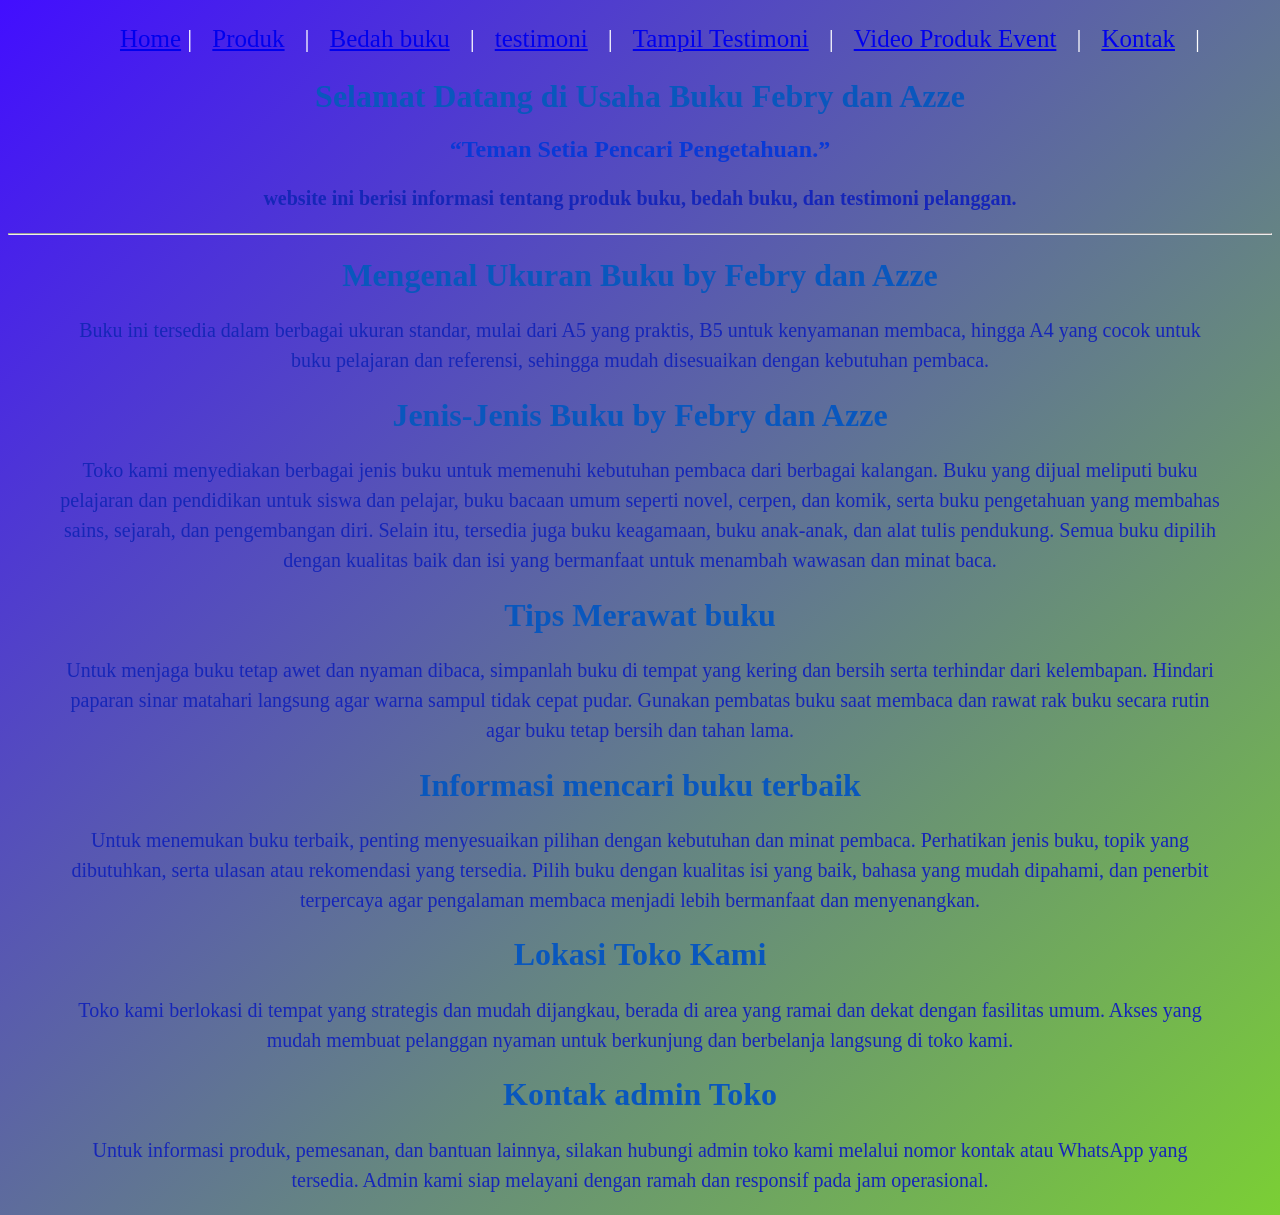
<file: index.html>
<!DOCTYPE html>
<html lang="id">
<head>
<meta charset="UTF-8">
<meta name="viewport" content="width=device-width, initial-scale=1.0">
<title>Profile Usaha Buku Ferdyano</title>
<link rel ="stylesheet" href ="style.css"/>
<nav class="navbar">
  <ul>
    <li><a href="index.html">Home</a> |</li>
    <li><a href="produk.html">Produk</a></li>|
    <li><a href="bedah-buku-artikel.html">Bedah buku</a></li>|
    <li><a href="Testimoni.html">testimoni</a></li>|
    <li><a href="Tampil Testimoni.HTML">Tampil Testimoni</a></li>|
    <li><a href="Video Produk Event.html">Video Produk Event</a></li>|
    <li><a href="Kontak.html">Kontak</a></li>|
  </ul>
</nav>
</head>

<body>
    <!--1--> <h1> Selamat Datang di Usaha Buku Febry dan Azze</h1>
    <h2>“Teman Setia Pencari Pengetahuan.”</h2>
        <P><b>website ini berisi informasi tentang produk buku, bedah buku, dan testimoni pelanggan.</b></P>
    <hr/>
   <!--2-->  <h1>Mengenal Ukuran Buku by Febry dan Azze </h1>
        <p>Buku ini tersedia dalam berbagai ukuran standar, mulai dari A5 yang praktis,
            B5 untuk kenyamanan membaca, hingga A4 yang cocok untuk buku pelajaran dan referensi,
            sehingga mudah disesuaikan dengan kebutuhan pembaca.</p>
 <!--3-->   <h1>Jenis-Jenis Buku by Febry dan Azze</h1>
        <p>Toko kami menyediakan berbagai jenis buku untuk memenuhi kebutuhan pembaca dari berbagai kalangan.
            Buku yang dijual meliputi buku pelajaran dan pendidikan untuk siswa dan pelajar,
            buku bacaan umum seperti novel, cerpen, dan komik, serta buku pengetahuan yang membahas sains, sejarah, dan pengembangan diri.
            Selain itu, tersedia juga buku keagamaan, buku anak-anak, dan alat tulis pendukung. Semua buku dipilih dengan kualitas baik dan isi yang bermanfaat untuk menambah wawasan dan minat baca.</p> 
<!--4-->    <h1>Tips Merawat buku</h1>
        <p>Untuk menjaga buku tetap awet dan nyaman dibaca, simpanlah buku di tempat yang kering dan bersih serta terhindar dari kelembapan.
         Hindari paparan sinar matahari langsung agar warna sampul tidak cepat pudar.
         Gunakan pembatas buku saat membaca dan rawat rak buku secara rutin agar buku tetap bersih dan tahan lama.</p>
<!--5-->    <h1>Informasi mencari buku terbaik</h1>
        <p>Untuk menemukan buku terbaik, penting menyesuaikan pilihan dengan kebutuhan dan minat pembaca. Perhatikan jenis buku, topik yang dibutuhkan, serta ulasan atau rekomendasi yang tersedia. 
           Pilih buku dengan kualitas isi yang baik, bahasa yang mudah dipahami, dan penerbit terpercaya agar pengalaman membaca menjadi lebih bermanfaat dan menyenangkan.</p>
<!--6-->    <h1>Lokasi Toko Kami</h1>
        <p>Toko kami berlokasi di tempat yang strategis dan mudah dijangkau, berada di area yang ramai dan dekat dengan fasilitas umum.
         Akses yang mudah membuat pelanggan nyaman untuk berkunjung dan berbelanja langsung di toko kami.</p>
<!--7-->    <h1>Kontak admin Toko</h1>
        <p>Untuk informasi produk, pemesanan, dan bantuan lainnya, silakan hubungi admin toko kami melalui nomor kontak atau WhatsApp yang tersedia.
        Admin kami siap melayani dengan ramah dan responsif pada jam operasional.</p>

</body>    
</html>
</file>
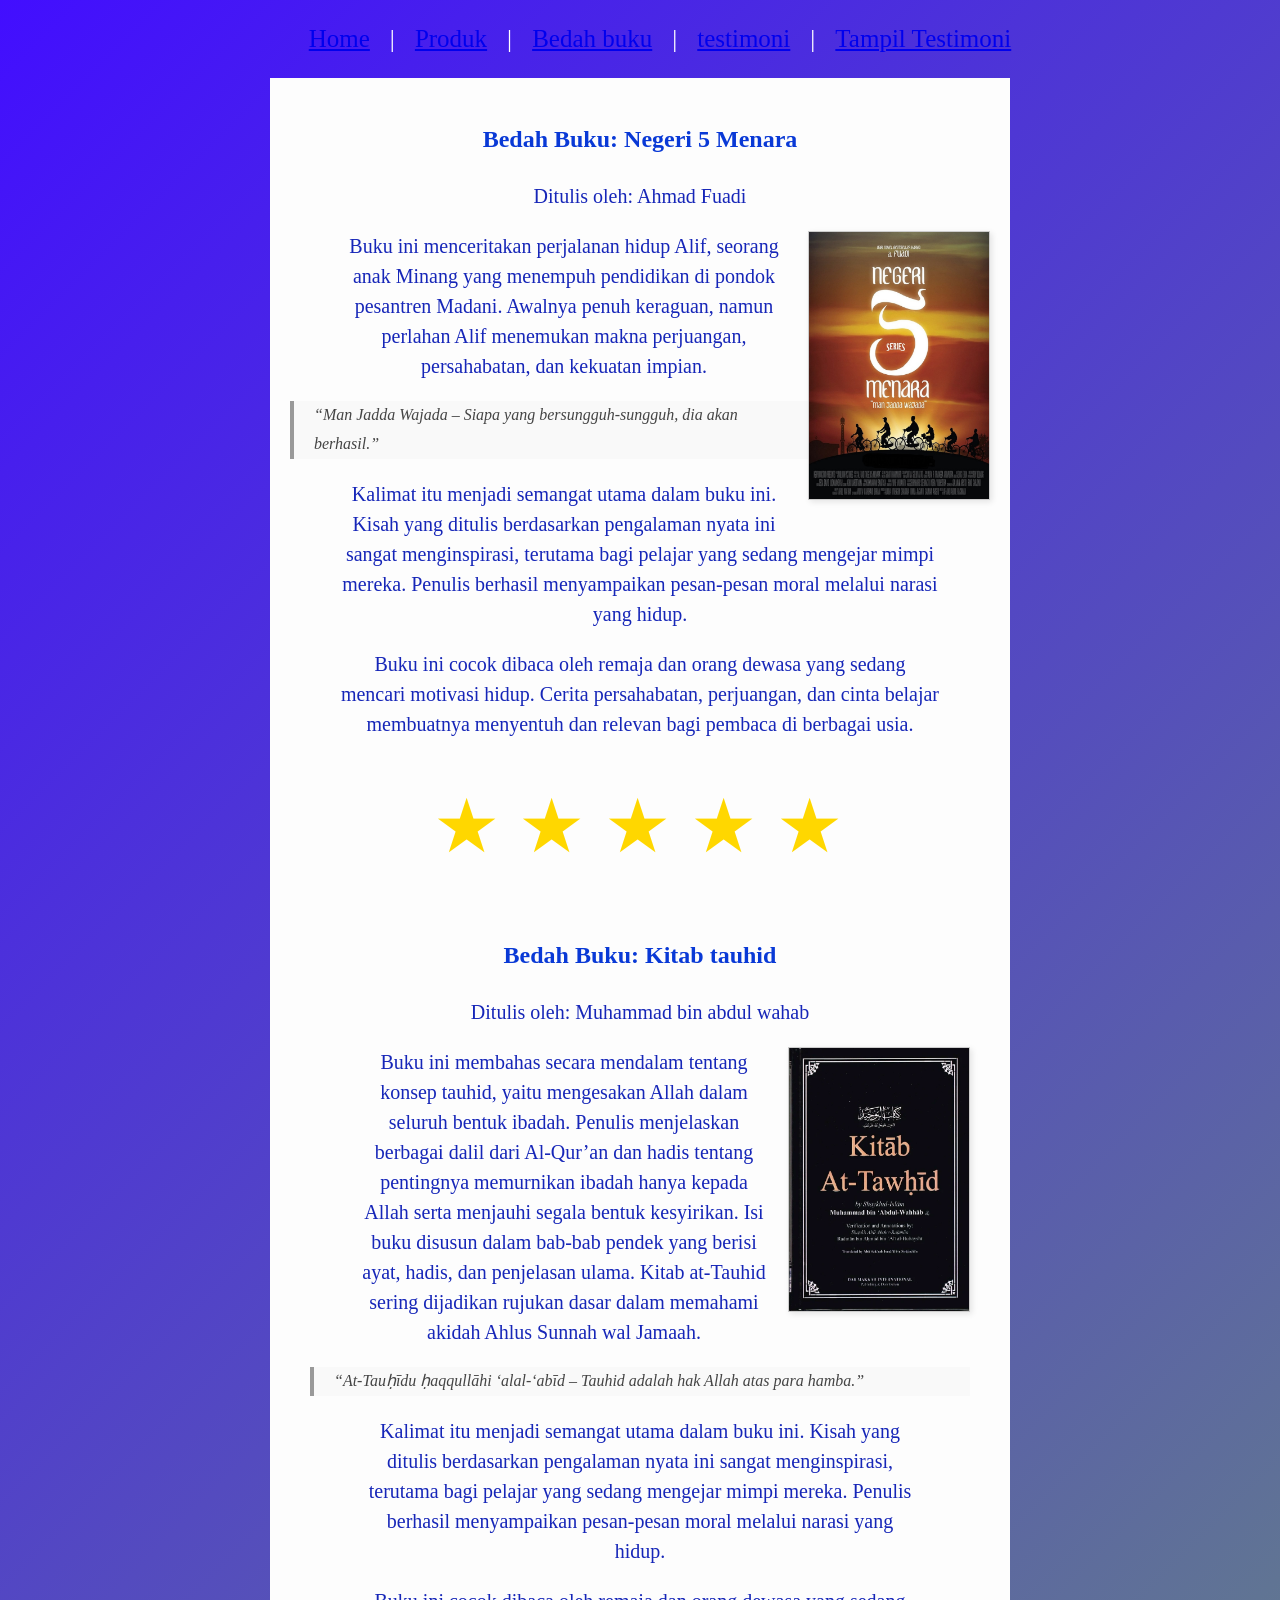
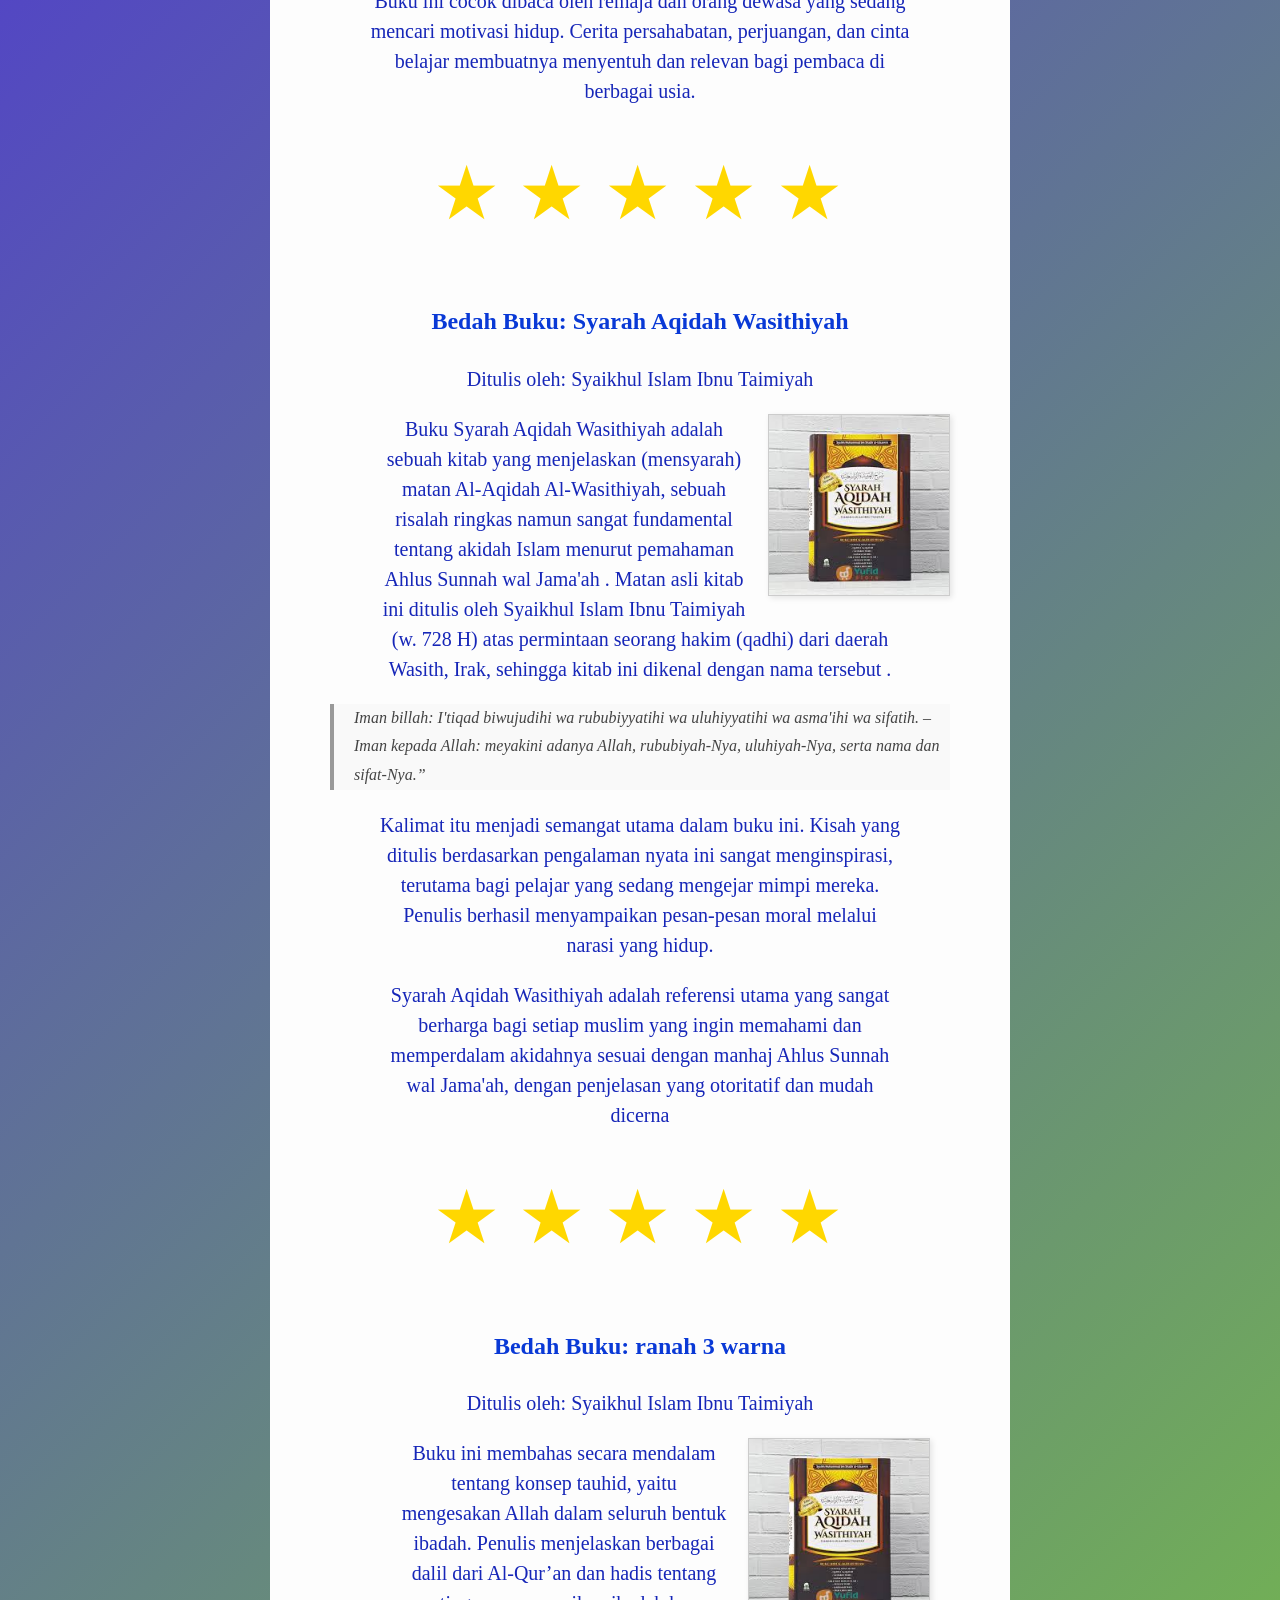
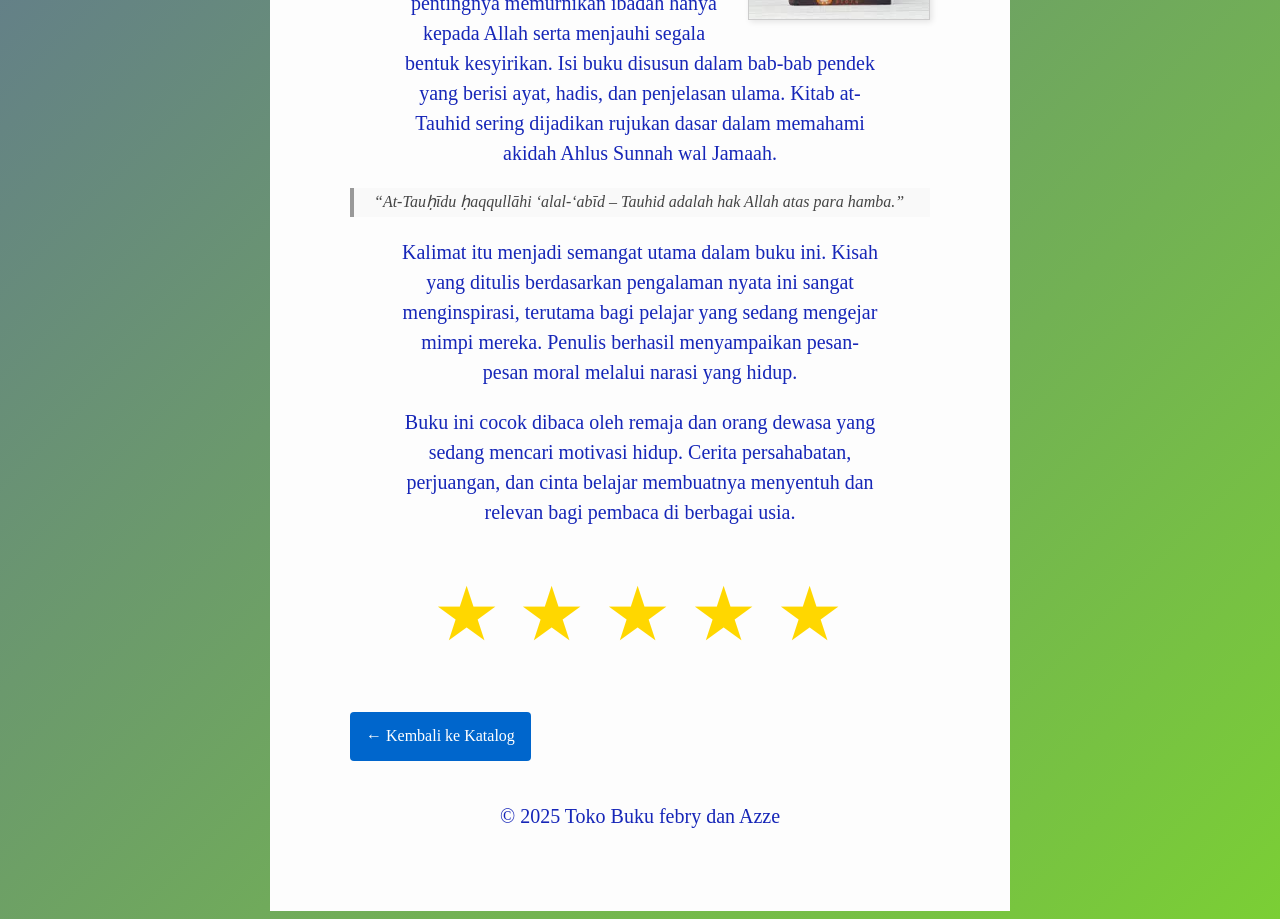
<file: bedah-buku-artikel.html>
<!DOCTYPE html>
<html lang="id">
<head>
<meta charset="UTF-8">
<meta name="viewport" content="width=device-width, initial-scale=1.0">
<title>Profile Usaha Buku Febry</title>
<link rel ="stylesheet" href ="style.css"/>
<nav class="navbar">
  <ul>
    <li><a href="index.html">Home</a></li>|
    <li><a href="produk.html">Produk</a></li>|
    <li><a href="bedah-buku-artikel.html">Bedah buku</a></li>|
    <li><a href="Testimoni.html">testimoni</a></li>|
    <li><a href="Tampil Testimoni.HTML">Tampil Testimoni</a></li>
  </ul>
</nav>
</head>
<body>
  <main class="artikel">
    <h2>Bedah Buku: Negeri 5 Menara</h2>
    <p class="penulis">Ditulis oleh: Ahmad Fuadi</p>

    <img src="images/negeri5menara.jpg" alt="Sampul Negeri 5 Menara" class="sampul">

    <p>
      Buku ini menceritakan perjalanan hidup Alif, seorang anak Minang yang menempuh pendidikan di pondok pesantren Madani. 
      Awalnya penuh keraguan, namun perlahan Alif menemukan makna perjuangan, persahabatan, dan kekuatan impian.
    </p>

    <blockquote>
      “Man Jadda Wajada – Siapa yang bersungguh-sungguh, dia akan berhasil.”
    </blockquote>

    <p>
      Kalimat itu menjadi semangat utama dalam buku ini. Kisah yang ditulis berdasarkan pengalaman nyata ini sangat menginspirasi, 
      terutama bagi pelajar yang sedang mengejar mimpi mereka. Penulis berhasil menyampaikan pesan-pesan moral melalui narasi yang hidup.
    </p>

    <p>
      Buku ini cocok dibaca oleh remaja dan orang dewasa yang sedang mencari motivasi hidup. Cerita persahabatan, perjuangan, dan cinta belajar
      membuatnya menyentuh dan relevan bagi pembaca di berbagai usia.
    </p>
    <div class="rating">
        <span>★</span>
        <span>★</span>
        <span>★</span>
        <span>★</span>
        <span>★</span>
</div>


<main class="artikel">
    <h2>Bedah Buku: Kitab tauhid</h2>
    <p class="penulis">Ditulis oleh: Muhammad bin abdul wahab</p>

    <img src="images/kitab tauhid.webp" alt="Sampul kitab tauhid" class="sampul">

    <p>
     Buku ini membahas secara mendalam tentang konsep tauhid, yaitu mengesakan Allah dalam seluruh bentuk ibadah. 
     Penulis menjelaskan berbagai dalil dari Al-Qur’an dan hadis tentang pentingnya memurnikan ibadah hanya kepada Allah serta menjauhi segala bentuk kesyirikan. 
     Isi buku disusun dalam bab-bab pendek yang berisi ayat, hadis, dan penjelasan ulama. Kitab at-Tauhid sering dijadikan rujukan dasar dalam memahami akidah Ahlus Sunnah wal Jamaah.

    <blockquote>
      “At-Tauḥīdu ḥaqqullāhi ‘alal-‘abīd – Tauhid adalah hak Allah atas para hamba.”
    </blockquote>

    <p>
      Kalimat itu menjadi semangat utama dalam buku ini. Kisah yang ditulis berdasarkan pengalaman nyata ini sangat menginspirasi, 
      terutama bagi pelajar yang sedang mengejar mimpi mereka. Penulis berhasil menyampaikan pesan-pesan moral melalui narasi yang hidup.
    </p>

    <p>
      Buku ini cocok dibaca oleh remaja dan orang dewasa yang sedang mencari motivasi hidup. Cerita persahabatan, perjuangan, dan cinta belajar
      membuatnya menyentuh dan relevan bagi pembaca di berbagai usia.
    </p>
    <div class="rating">
        <span>★</span>
        <span>★</span>
        <span>★</span>
        <span>★</span>
        <span>★</span>
</div>
 
<main class="artikel">
    <h2>Bedah Buku: Syarah Aqidah Wasithiyah</h2>
    <p class="penulis">Ditulis oleh: Syaikhul Islam Ibnu Taimiyah</p>

    <img src="images/aqidah wasithiyah.jpg" alt="Sampul aqidah wasithiyah" class="sampul">

    <p>
     Buku Syarah Aqidah Wasithiyah adalah sebuah kitab yang menjelaskan (mensyarah) matan Al-Aqidah Al-Wasithiyah, 
     sebuah risalah ringkas namun sangat fundamental tentang akidah Islam menurut pemahaman Ahlus Sunnah wal Jama'ah . 
     Matan asli kitab ini ditulis oleh Syaikhul Islam Ibnu Taimiyah (w. 728 H) atas permintaan seorang hakim (qadhi) dari daerah Wasith, Irak, sehingga kitab ini dikenal dengan nama tersebut .

    <blockquote>
      Iman billah: I'tiqad biwujudihi wa rububiyyatihi wa uluhiyyatihi wa asma'ihi wa sifatih. – Iman kepada Allah: meyakini adanya Allah, rububiyah-Nya, uluhiyah-Nya, serta nama dan sifat-Nya.”
    </blockquote>

    <p>
      Kalimat itu menjadi semangat utama dalam buku ini. Kisah yang ditulis berdasarkan pengalaman nyata ini sangat menginspirasi, 
      terutama bagi pelajar yang sedang mengejar mimpi mereka. Penulis berhasil menyampaikan pesan-pesan moral melalui narasi yang hidup.
    </p>

    <p>
      Syarah Aqidah Wasithiyah adalah referensi utama yang sangat berharga bagi setiap muslim yang ingin memahami dan memperdalam akidahnya sesuai dengan manhaj Ahlus Sunnah wal Jama'ah, 
      dengan penjelasan yang otoritatif dan mudah dicerna
    </p>
    <div class="rating">
        <span>★</span>
        <span>★</span>
        <span>★</span>
        <span>★</span>
        <span>★</span>
</div>

<main class="artikel">
    <h2>Bedah Buku: ranah 3 warna</h2>
    <p class="penulis">Ditulis oleh: Syaikhul Islam Ibnu Taimiyah</p>

    <img src="images/aqidah wasithiyah.jpg" alt="Sampul aqidah wasithiyah" class="sampul">

    <p>
     Buku ini membahas secara mendalam tentang konsep tauhid, yaitu mengesakan Allah dalam seluruh bentuk ibadah. 
     Penulis menjelaskan berbagai dalil dari Al-Qur’an dan hadis tentang pentingnya memurnikan ibadah hanya kepada Allah serta menjauhi segala bentuk kesyirikan. 
     Isi buku disusun dalam bab-bab pendek yang berisi ayat, hadis, dan penjelasan ulama. Kitab at-Tauhid sering dijadikan rujukan dasar dalam memahami akidah Ahlus Sunnah wal Jamaah.

    <blockquote>
      “At-Tauḥīdu ḥaqqullāhi ‘alal-‘abīd – Tauhid adalah hak Allah atas para hamba.”
    </blockquote>

    <p>
      Kalimat itu menjadi semangat utama dalam buku ini. Kisah yang ditulis berdasarkan pengalaman nyata ini sangat menginspirasi, 
      terutama bagi pelajar yang sedang mengejar mimpi mereka. Penulis berhasil menyampaikan pesan-pesan moral melalui narasi yang hidup.
    </p>

    <p>
      Buku ini cocok dibaca oleh remaja dan orang dewasa yang sedang mencari motivasi hidup. Cerita persahabatan, perjuangan, dan cinta belajar
      membuatnya menyentuh dan relevan bagi pembaca di berbagai usia.
    </p>
    <div class="rating">
        <span>★</span>
        <span>★</span>
        <span>★</span>
        <span>★</span>
        <span>★</span>
</div>



    <a href="produk.html" class="btn-kembali">← Kembali ke Katalog</a>
  </main>

  <footer>
    <p>&copy; 2025 Toko Buku febry dan Azze</p>
  </footer>

</body>
</html>
</file>
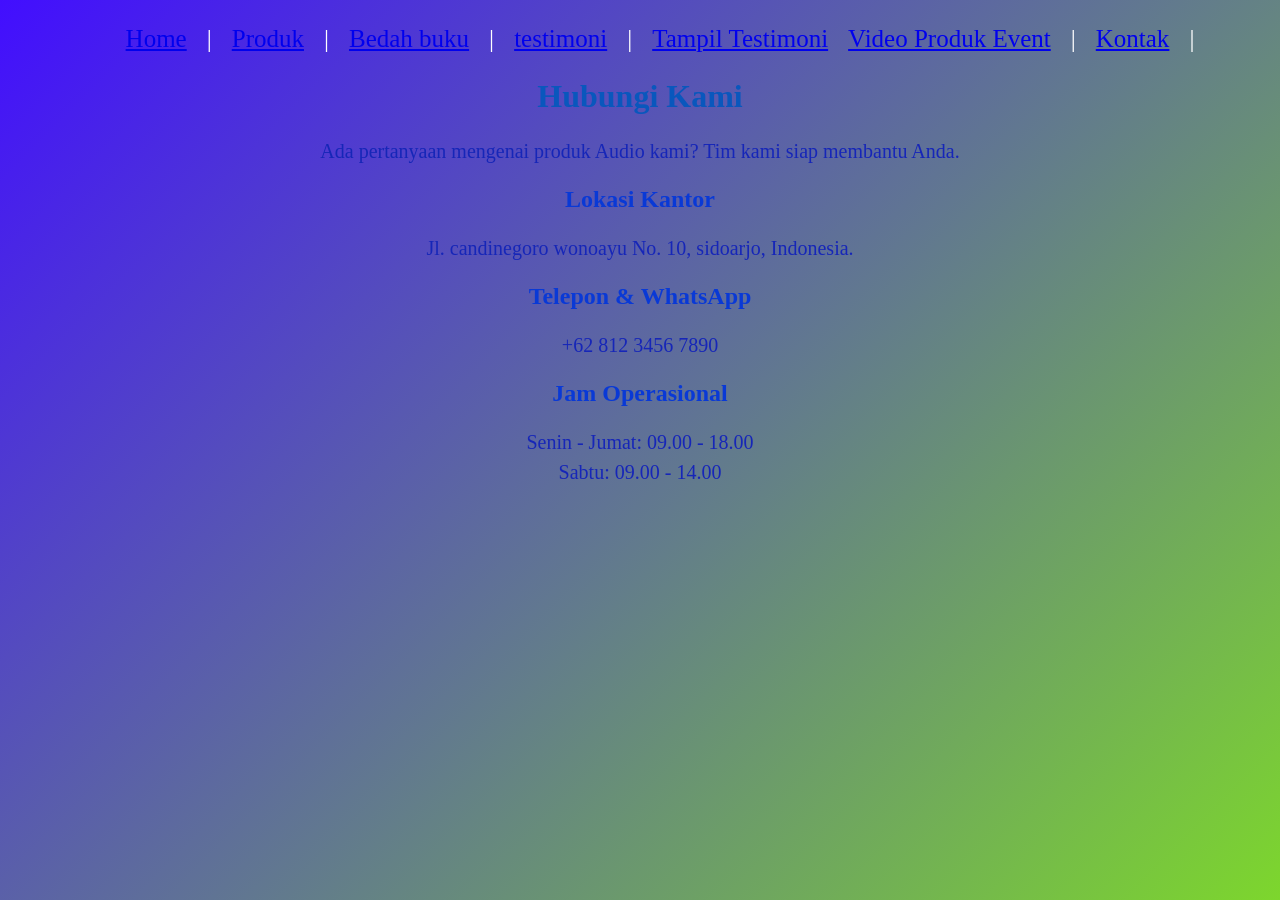
<file: kontak.html>
<!DOCTYPE html>
<html lang="id">
<head>
<meta charset="UTF-8">
<meta name="viewport" content="width=device-width, initial-scale=1.0">
<title>Profile Usaha Buku Ferdyano</title>
<link rel ="stylesheet" href ="style.css"/>
<nav class="navbar">
  <ul>
    <li><a href="index.html">Home</a></li>|
    <li><a href="produk.html">Produk</a></li>|
    <li><a href="bedah-buku-artikel.html">Bedah buku</a></li>|
    <li><a href="Testimoni.html">testimoni</a></li>|
    <li><a href="Tampil Testimoni.HTML">Tampil Testimoni</a></li>
    <li><a href="Video Produk Event.html">Video Produk Event</a></li>|
    <li><a href="Kontak.html">Kontak</a></li>|
  </ul>
</nav>
</head>
<body>
    <div class="contact-wrapper">
    <div class="contact-header">
        <h1>Hubungi Kami</h1>
        <p>Ada pertanyaan mengenai produk Audio kami? Tim kami siap membantu Anda.</p>
    </div>

    <div class="contact-grid">
        <div class="info-side">
            <div class="info-box">
                <i class="fas fa-location-dot"></i>
                <div>
                    <h2>Lokasi Kantor</h2>
                    <p>Jl. candinegoro wonoayu No. 10, sidoarjo, Indonesia.</p>
                </div>
            </div>

            <div class="info-box">
                <i class="fas fa-phone"></i>
                <div>
                    <h2>Telepon & WhatsApp</h2>
                    <p>+62 812 3456 7890</p>
                </div>
            </div>

            <div class="info-box">
                <i class="fas fa-clock"></i>
                <div>
                    <h2>Jam Operasional</h2>
                    <p>Senin - Jumat: 09.00 - 18.00<br>Sabtu: 09.00 - 14.00</p>
                </div>
            </div>

            <div class="social-icons">
                <a href="#"><i class="fab fa-instagram"></i></a>
                <a href="#"><i class="fab fa-facebook"></i></a>
                <a href="#"><i class="fab fa-linkedin"></i></a>
                <a href="#"><i class="fab fa-youtube"></i></a>
            </div>
        </div>

    <div class="map-container">
        <iframe src="https://www.google.com/maps/embed?pb=!1m18!1m12!1m3!1d3966.29!2d106.81!3d-6.22!2m3!1f0!2f0!3f0!3m2!1i1024!2i768!4f13.1!3m3!1m2!1s0x0%3A0x0!2zNsKwMTMnMTIuMCJTIDEwNiw0OCc0MC4wIkU!5e0!3m2!1sid!2sid!4v123456789" width="100%" height="300" style="border:0;" allowfullscreen="" loading="lazy"></iframe>
    </div>
</div>
</body>
</file>
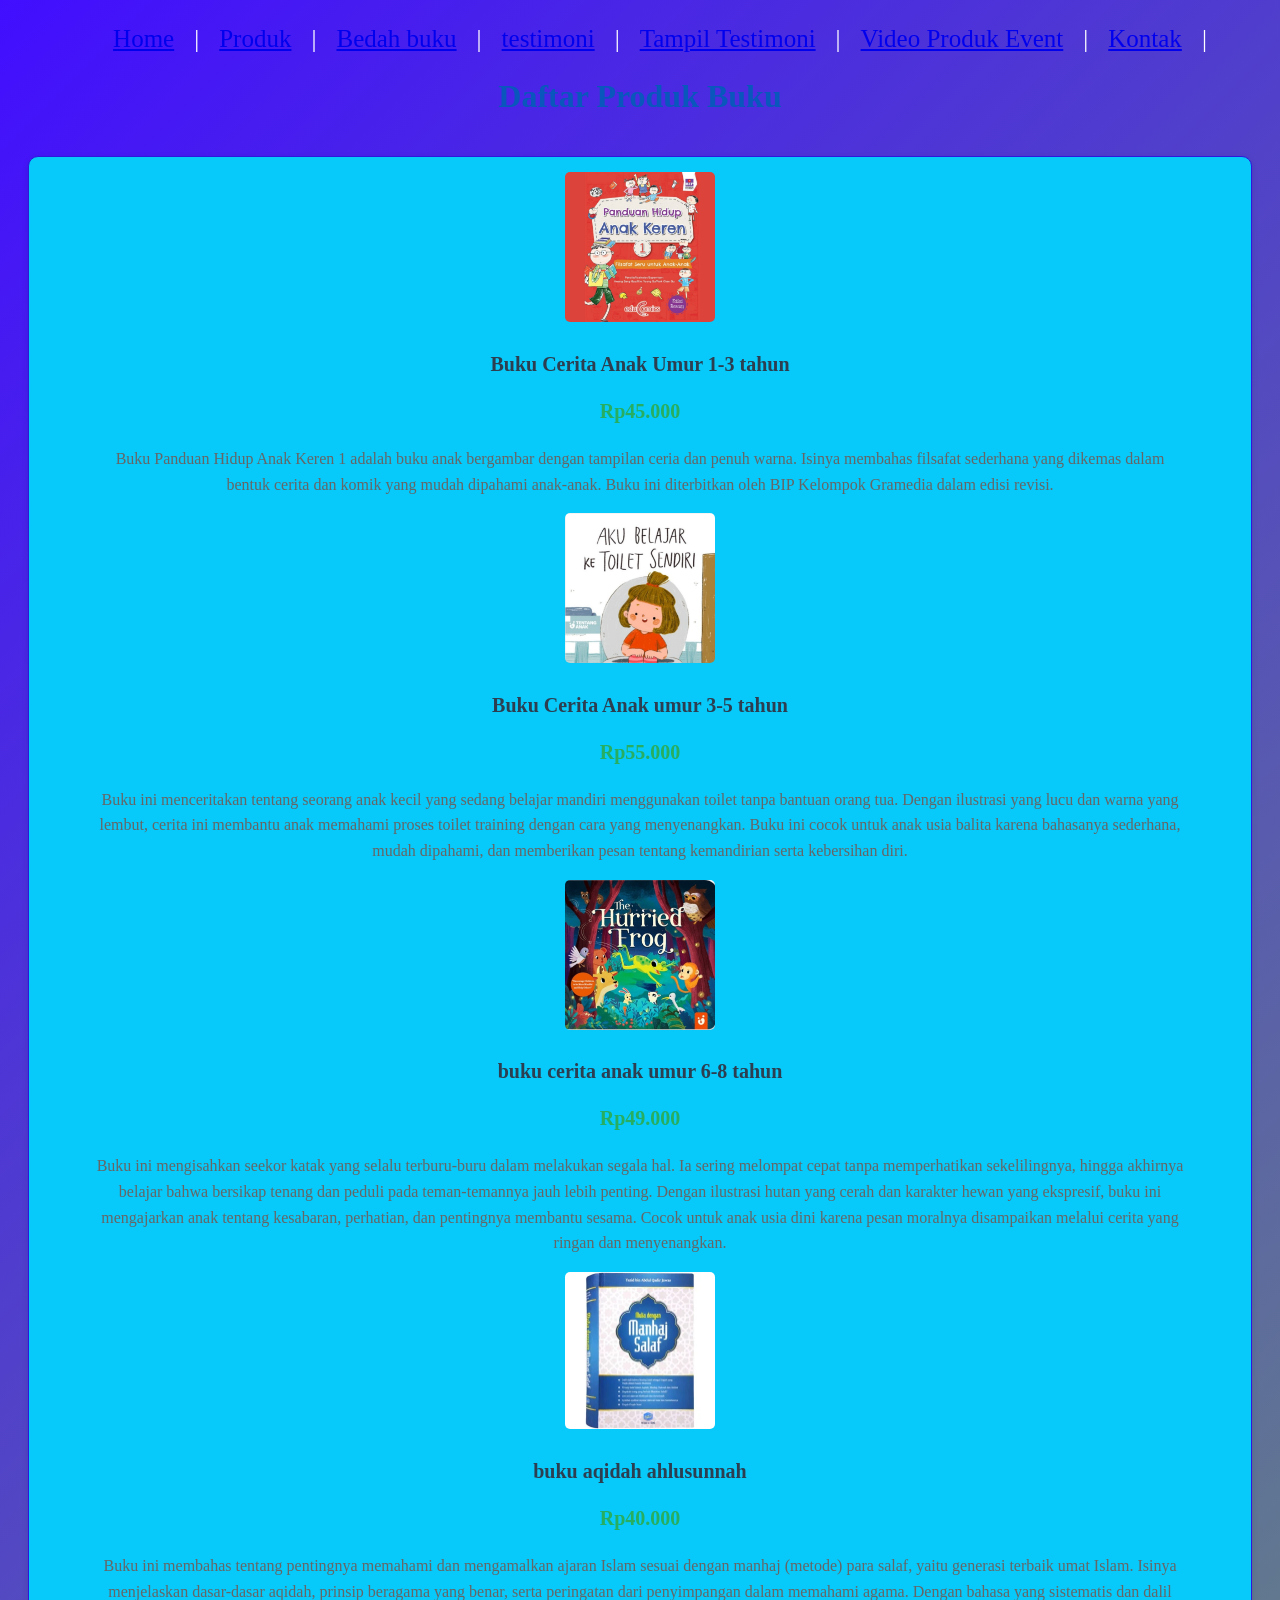
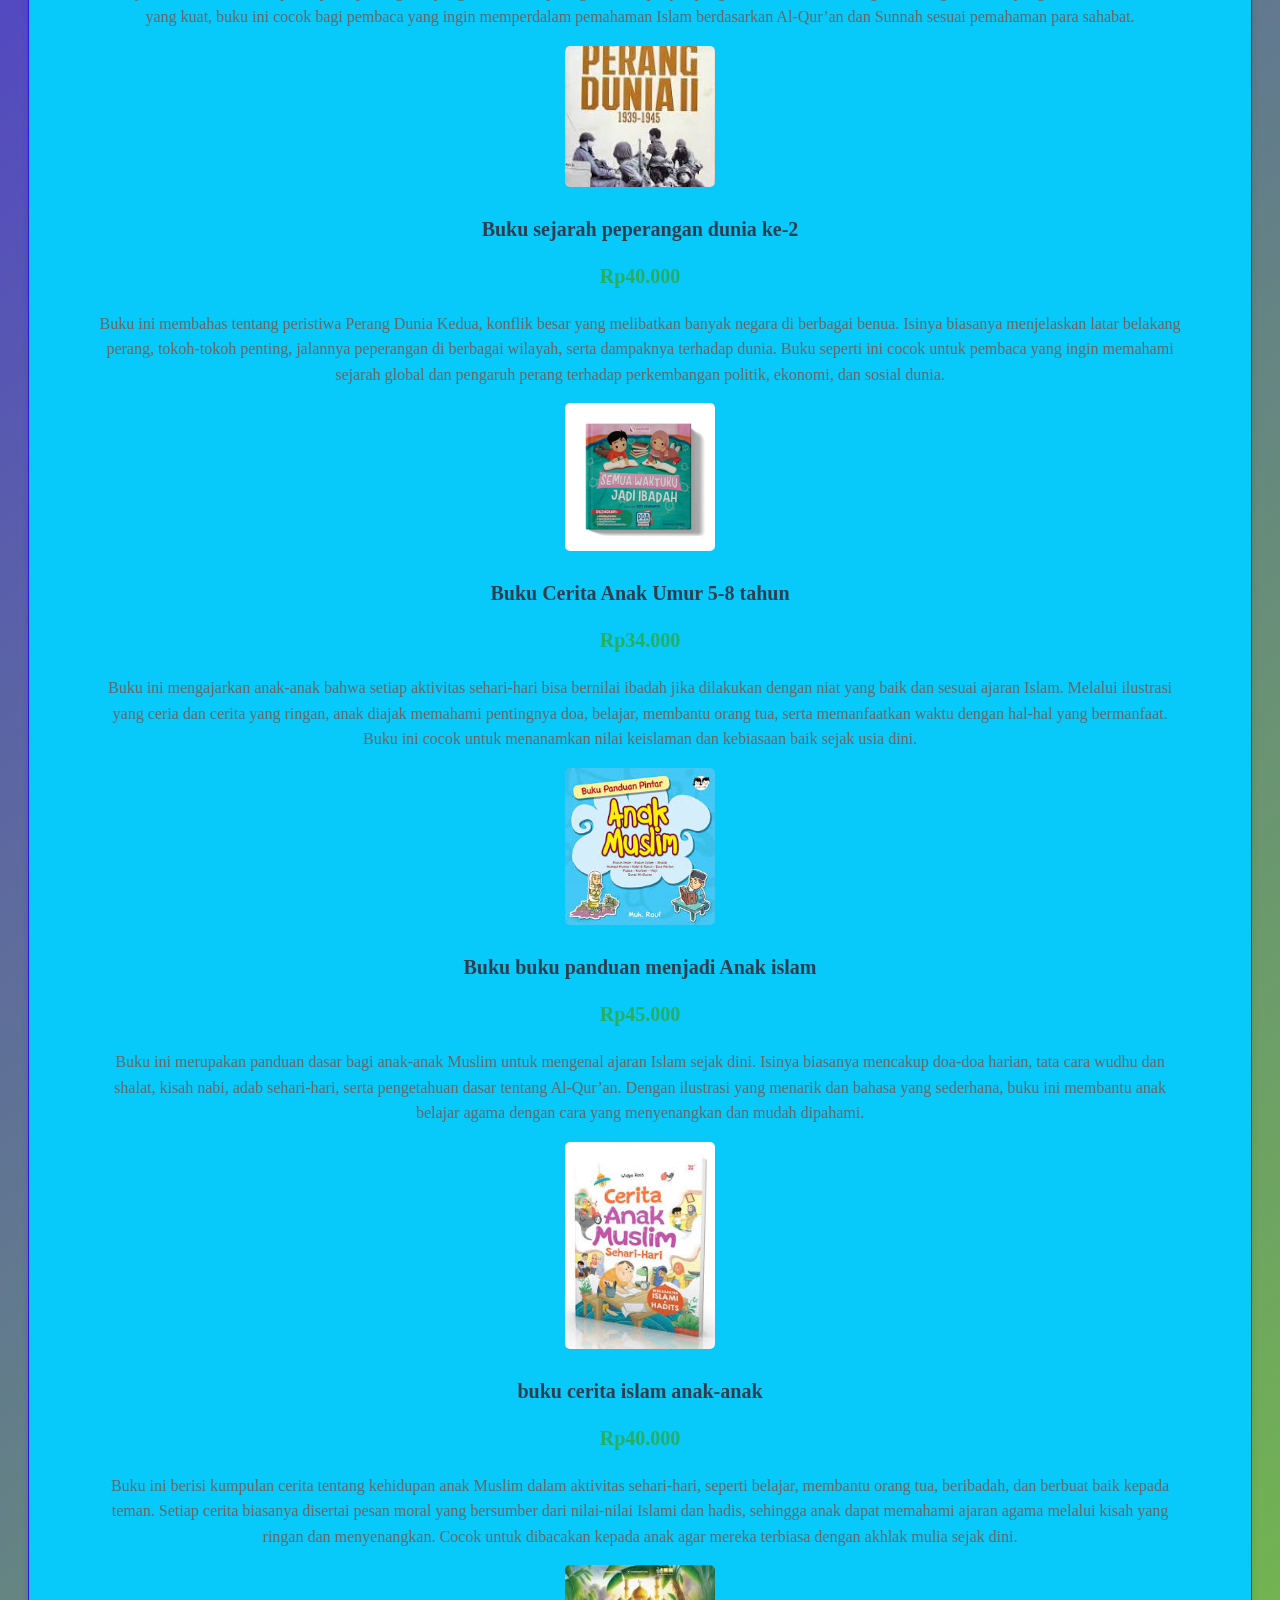
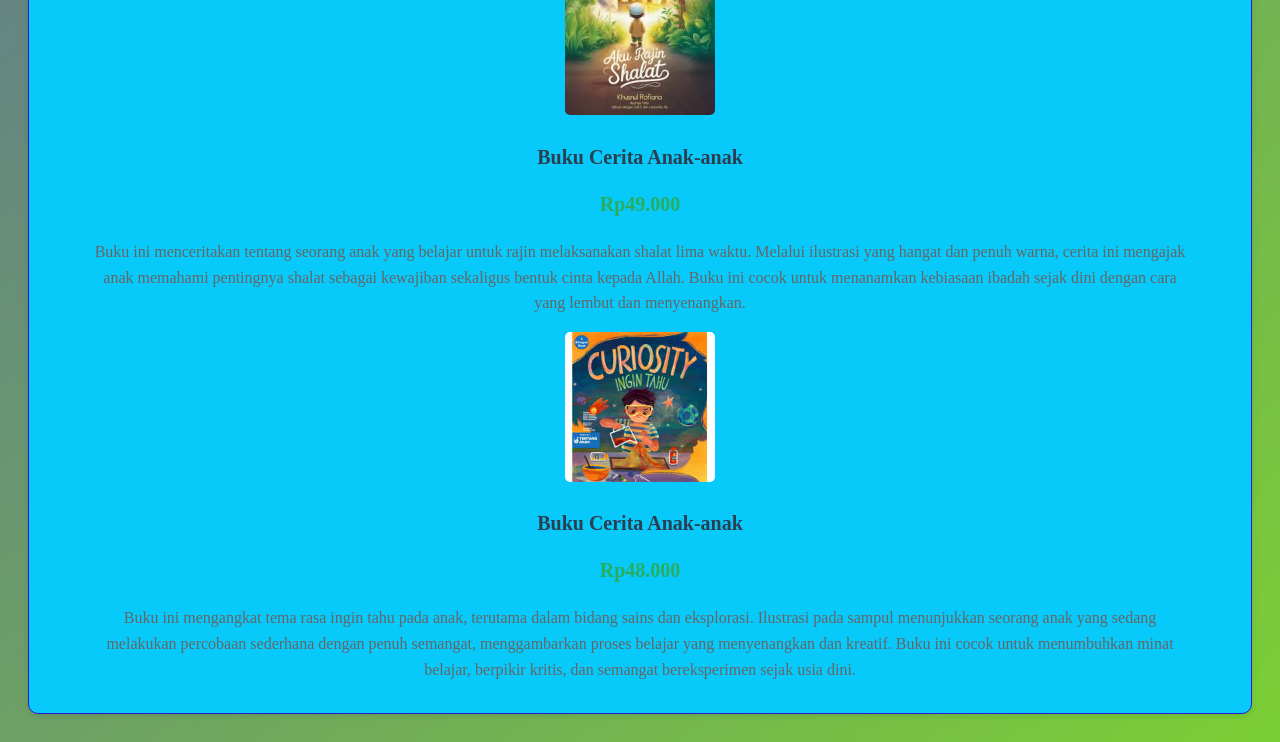
<file: produk.html>
<!DOCTYPE html>
<html lang="id">
<head>
<meta charset="UTF-8">
<meta name="viewport" content="width=device-width, initial-scale=1.0">
<title>Profile Usaha Buku Ferdyano</title>
<link rel ="stylesheet" href ="style.css"/>
<nav class="navbar">
  <ul>
    <li><a href="index.html">Home</a></li>|
    <li><a href="produk.html">Produk</a></li>|
    <li><a href="bedah-buku-artikel.html">Bedah buku</a></li>|
    <li><a href="Testimoni.html">testimoni</a></li>|
    <li><a href="Tampil Testimoni.html">Tampil Testimoni</a></li>|
    <li><a href="Video Produk Event.html">Video Produk Event</a></li>|
    <li><a href="Kontak.html">Kontak</a></li>|
  </ul>
</nav>
</head>

<body>
<h1>Daftar Produk Buku</h1>
<section class="daftar-produk"> <!-- Produk-produk akan
ditambahkan di sini -->
<div class="produk">
<img src="images/gambar buku anak.jpg" alt ="buku 1"/>
<h2>Buku Cerita Anak Umur 1-3 tahun </h2>
<p class="harga">Rp45.000</p>
<p class="deskripsi">Buku Panduan Hidup Anak Keren 1 adalah buku anak bergambar dengan tampilan ceria dan penuh warna.
Isinya membahas filsafat sederhana yang dikemas dalam bentuk cerita dan komik yang mudah dipahami anak-anak.
Buku ini diterbitkan oleh BIP Kelompok Gramedia dalam edisi revisi.</p>
<img src="images/gambar buku anak 2.jpg" alt="book 2"/>
<h2>Buku Cerita Anak umur 3-5 tahun</h2>
<p class="harga">Rp55.000</p>
<p class="deskripsi">Buku ini menceritakan tentang seorang anak kecil yang sedang belajar mandiri menggunakan toilet tanpa bantuan orang tua. Dengan ilustrasi yang lucu dan warna yang lembut, 
  cerita ini membantu anak memahami proses toilet training dengan cara yang menyenangkan. Buku ini cocok untuk anak usia balita karena bahasanya sederhana, mudah dipahami, 
  dan memberikan pesan tentang kemandirian serta kebersihan diri.</p>
<img src="images/gambar buku anak 3.jpg" alt ="buku 3"/>
<h2>buku cerita anak umur 6-8 tahun </h2>
<p class="harga">Rp49.000</p>
<p class="deskripsi">Buku ini mengisahkan seekor katak yang selalu terburu-buru dalam melakukan segala hal. Ia sering melompat cepat tanpa memperhatikan sekelilingnya, hingga akhirnya belajar bahwa bersikap tenang dan peduli pada teman-temannya jauh lebih penting. 
  Dengan ilustrasi hutan yang cerah dan karakter hewan yang ekspresif, buku ini mengajarkan anak tentang kesabaran, perhatian, dan pentingnya membantu sesama. 
  Cocok untuk anak usia dini karena pesan moralnya disampaikan melalui cerita yang ringan dan menyenangkan.</p>
<img src="images/buku mulia dengan manhaj salaf.webp" alt ="buku 4"/>
<h2>buku aqidah ahlusunnah</h2>
<p class="harga">Rp40.000</p>
<p class="deskripsi">Buku ini membahas tentang pentingnya memahami dan mengamalkan ajaran Islam sesuai dengan manhaj (metode) para salaf, yaitu generasi terbaik umat Islam. Isinya menjelaskan dasar-dasar aqidah, 
  prinsip beragama yang benar, serta peringatan dari penyimpangan dalam memahami agama. Dengan bahasa yang sistematis dan dalil yang kuat, 
  buku ini cocok bagi pembaca yang ingin memperdalam pemahaman Islam berdasarkan Al-Qur’an dan Sunnah sesuai pemahaman para sahabat.</p>
<img src="images/buku sejarah.jpg" alt ="buku 5"/>
<h2>Buku sejarah peperangan dunia ke-2 </h2>
<p class="harga">Rp40.000</p>
<p class="deskripsi">Buku ini membahas tentang peristiwa Perang Dunia Kedua, konflik besar yang melibatkan banyak negara di berbagai benua. Isinya biasanya menjelaskan latar belakang perang, tokoh-tokoh penting, jalannya peperangan di berbagai wilayah, serta dampaknya terhadap dunia. 
  Buku seperti ini cocok untuk pembaca yang ingin memahami sejarah global dan pengaruh perang terhadap perkembangan politik, ekonomi, dan sosial dunia.</p>
<img src="images/gambar buku anak 4.webp" alt ="buku 6"/>
<h2>Buku Cerita Anak Umur 5-8 tahun </h2>
<p class="harga">Rp34.000</p>
<p class="deskripsi">Buku ini mengajarkan anak-anak bahwa setiap aktivitas sehari-hari bisa bernilai ibadah jika dilakukan dengan niat yang baik dan sesuai ajaran Islam. Melalui ilustrasi yang ceria dan cerita yang ringan, anak diajak memahami pentingnya doa, belajar, membantu orang tua, 
  serta memanfaatkan waktu dengan hal-hal yang bermanfaat. Buku ini cocok untuk menanamkan nilai keislaman dan kebiasaan baik sejak usia dini.</p>
<img src="images/buku anak 5.jpg" alt ="buku 7"/>
<h2>Buku buku panduan menjadi Anak islam</h2>
<p class="harga">Rp45.000</p>
<p class="deskripsi">Buku ini merupakan panduan dasar bagi anak-anak Muslim untuk mengenal ajaran Islam sejak dini. Isinya biasanya mencakup doa-doa harian, tata cara wudhu dan shalat, kisah nabi, adab sehari-hari, serta pengetahuan dasar tentang Al-Qur’an. 
  Dengan ilustrasi yang menarik dan bahasa yang sederhana, buku ini membantu anak belajar agama dengan cara yang menyenangkan dan mudah dipahami.</p> 
 <img src="images/buku anak 6.jpg" alt ="buku 8"/>
<h2>buku cerita islam anak-anak</h2>
<p class="harga">Rp40.000</p>
<p class="deskripsi">Buku ini berisi kumpulan cerita tentang kehidupan anak Muslim dalam aktivitas sehari-hari, seperti belajar, membantu orang tua, beribadah, dan berbuat baik kepada teman. Setiap cerita biasanya disertai pesan moral yang bersumber dari nilai-nilai Islami dan hadis,
   sehingga anak dapat memahami ajaran agama melalui kisah yang ringan dan menyenangkan. Cocok untuk dibacakan kepada anak agar mereka terbiasa dengan akhlak mulia sejak dini.</p>
 <img src="images/buku anak  7.jpg" alt ="buku 9"/>
<h2>Buku Cerita Anak-anak </h2>
<p class="harga">Rp49.000</p>
<p class="deskripsi">Buku ini menceritakan tentang seorang anak yang belajar untuk rajin melaksanakan shalat lima waktu. Melalui ilustrasi yang hangat dan penuh warna, cerita ini mengajak anak memahami pentingnya shalat sebagai kewajiban sekaligus bentuk cinta kepada Allah.
   Buku ini cocok untuk menanamkan kebiasaan ibadah sejak dini dengan cara yang lembut dan menyenangkan.</p>  
 <img src="images/buku anak 8.jpg" alt ="buku 10"/>
<h2>Buku Cerita Anak-anak </h2>
<p class="harga">Rp48.000</p>
<p class="deskripsi">Buku ini mengangkat tema rasa ingin tahu pada anak, terutama dalam bidang sains dan eksplorasi. Ilustrasi pada sampul menunjukkan seorang anak yang sedang melakukan percobaan sederhana dengan penuh semangat, 
  menggambarkan proses belajar yang menyenangkan dan kreatif. Buku ini cocok untuk menumbuhkan minat belajar, berpikir kritis, dan semangat bereksperimen sejak usia dini.</p> 

</div>
</body>
</file>
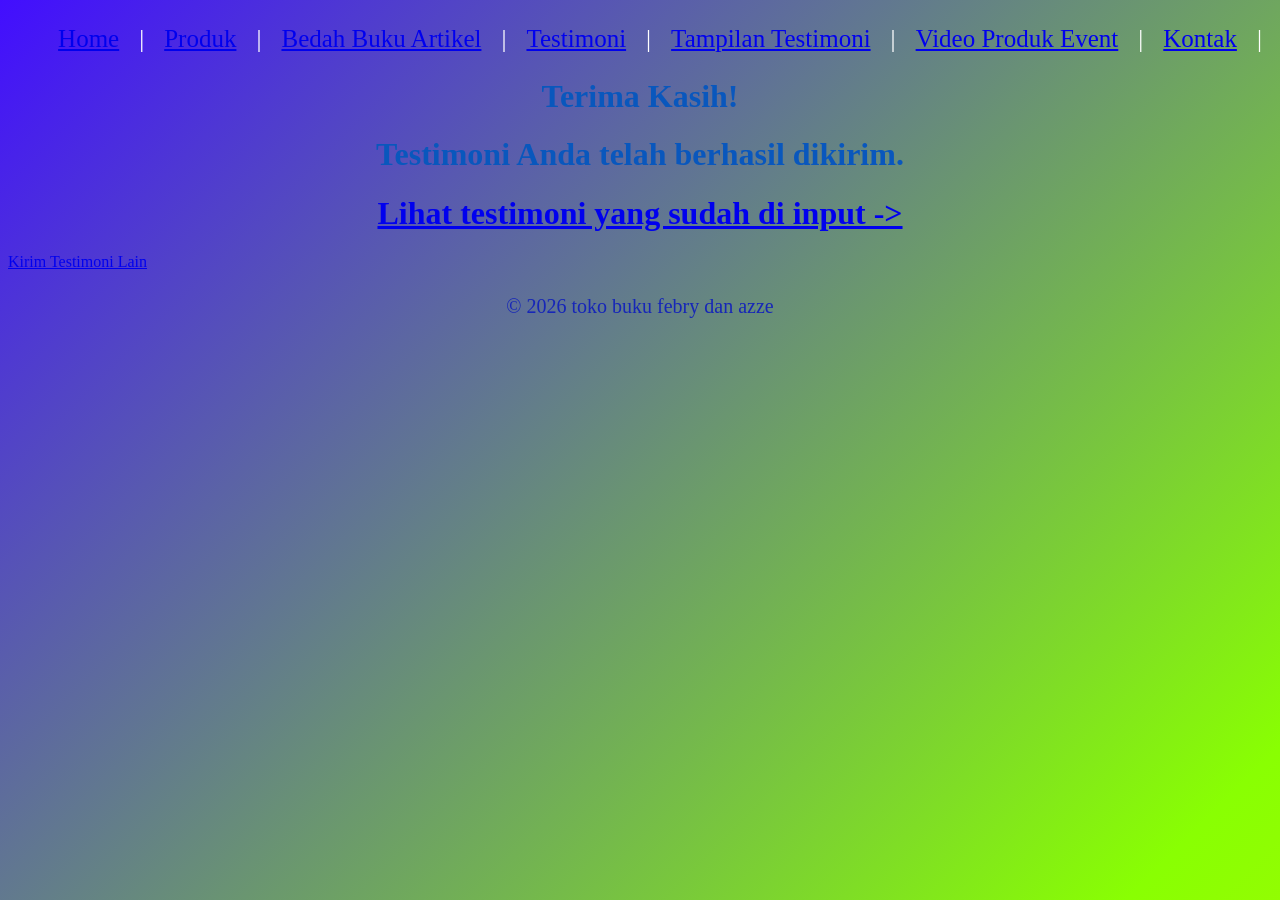
<file: Proses-testimoni.html>
<!DOCTYPE html>
<html lang="id">
<head>
<meta charset="UTF-8">
<meta name="viewport" content="width=device-width, initial-scale=1.0">
<title>Profile Usaha Buku Ferdyano</title>
<link rel ="stylesheet" href ="style.css">
  </head>
<body>
  <nav class="navbar">
  <ul>
    <li><a href="index.html">Home</a></li>|
    <li><a href="Produk.html">Produk</a></li>|
    <li><a href="Bedah-Buku-Artikel.html">Bedah Buku Artikel</a></li>|
    <li><a href="Testimoni.html">Testimoni</a></li>|
    <li><a href="Tampil Testimoni.html">Tampilan Testimoni</a></li>|
    <li><a href="Video Produk Event.html">Video Produk Event</a></li>|
    <li><a href="Kontak.html">Kontak</a></li>|
  </ul>
</nav>
  <main class="konfirmasi">
    <h1>Terima Kasih!</h1>
   <h1> Testimoni Anda telah berhasil dikirim.</h1>
   <h1><a href="Tampilan-Testimoni.html">Lihat testimoni yang sudah di input -> </a></h1>
    <section class="testimoni-terkirim">
    </section>
    <a href="Testimoni.html">Kirim Testimoni Lain</a>
  </main>

  <footer>
    <p>&copy; 2026 toko buku febry dan azze</p>
  </footer>
</body>
</html>
</file>
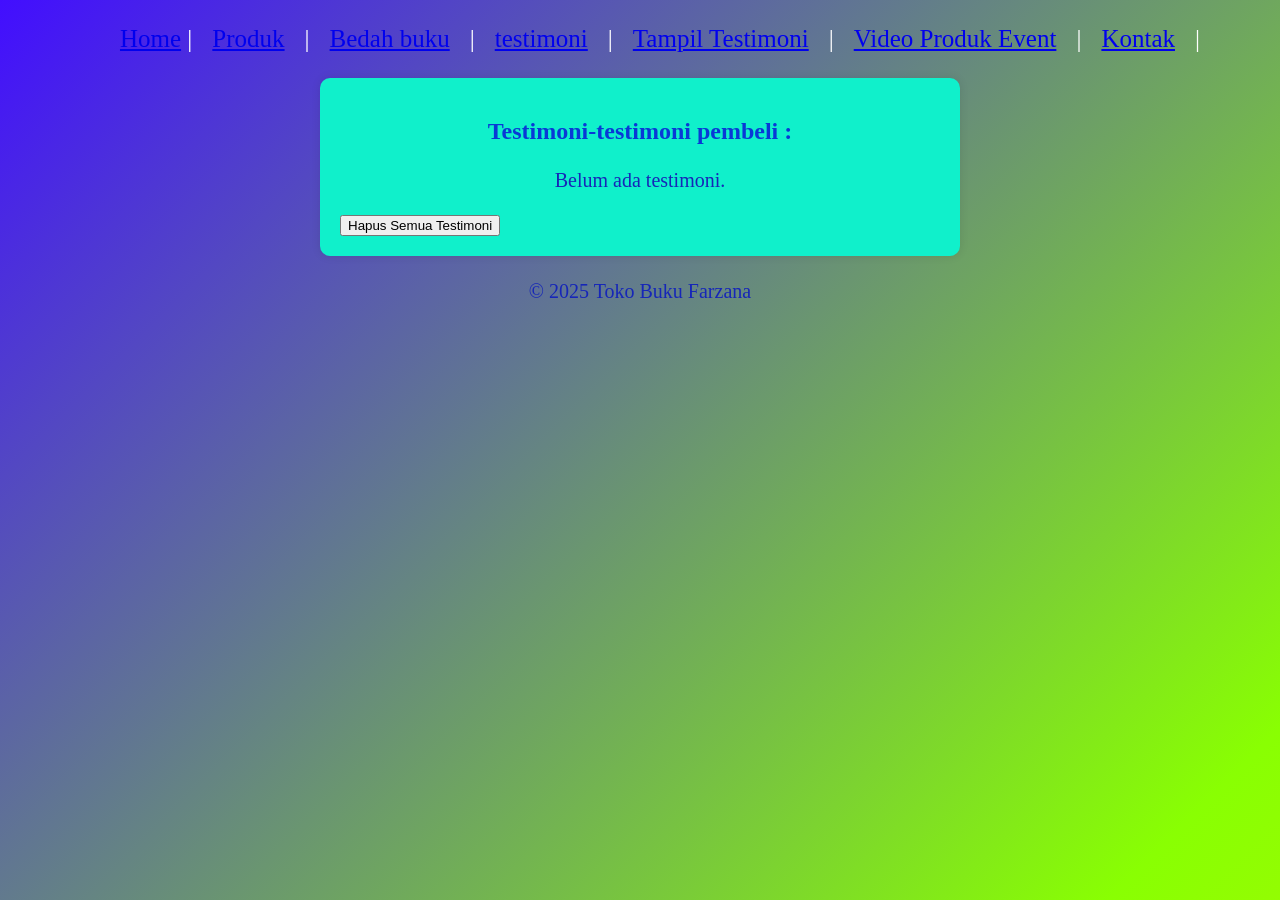
<file: Tampil Testimoni.html>
<!DOCTYPE html>
<html lang="id">
<head>
<meta charset="UTF-8">
<meta name="viewport" content="width=device-width, initial-scale=1.0">
<title>Profile Usaha Buku Ferdyano</title>
<link rel ="stylesheet" href ="style.css"/>
<nav class="navbar">
  <ul>
    <li><a href="index.html">Home</a> |</li>
    <li><a href="produk.html">Produk</a></li>|
    <li><a href="bedah-buku-artikel.html">Bedah buku</a></li>|
    <li><a href="Testimoni.html">testimoni</a></li>|
    <li><a href="Tampil Testimoni.html">Tampil Testimoni</a></li>|
    <li><a href="Video Produk Event.html">Video Produk Event</a></li>|
    <li><a href="Kontak.html">Kontak</a></li>|
  </ul>
</nav>
</head>
<body>
 <main class="formulir">
    <h2>Testimoni-testimoni pembeli :</h2>
    <div id="daftarTestimoni"></div>
    <button id="hapusSemua">Hapus Semua Testimoni</button>
  </div>

    <section>
    <div id="daftarTestimoni"></div>
    </section>
  </main>

  <footer>
    <p>&copy; 2025 Toko Buku Farzana</p>
  </footer>

   <script>
    const container = document.getElementById('daftarTestimoni');
    const testimoniList = JSON.parse(localStorage.getItem('testimoniList')) || [];

    if (testimoniList.length === 0) {
      container.innerHTML = "<p>Belum ada testimoni.</p>";
    } else {
      testimoniList.forEach((t, i) => {
        const el = document.createElement('div');
        el.className = 'testimoni-box';
        el.innerHTML = `
          <p><strong>Nama:</strong> ${t.nama}</p>
          <p><strong>Email:</strong> ${t.email}</p>
          <p><strong>Pesan:</strong> ${t.pesan}</p>
        `;
        container.appendChild(el);
      });
    }


      document.getElementById("hapusSemua").addEventListener("click", function() {
      const konfirmasi = confirm("Apakah Anda yakin ingin menghapus semua testimoni?");
      if (konfirmasi) {
        localStorage.removeItem("testimoniList");
        location.reload();
         
      }
       });
  </script>   
</body>
</file>
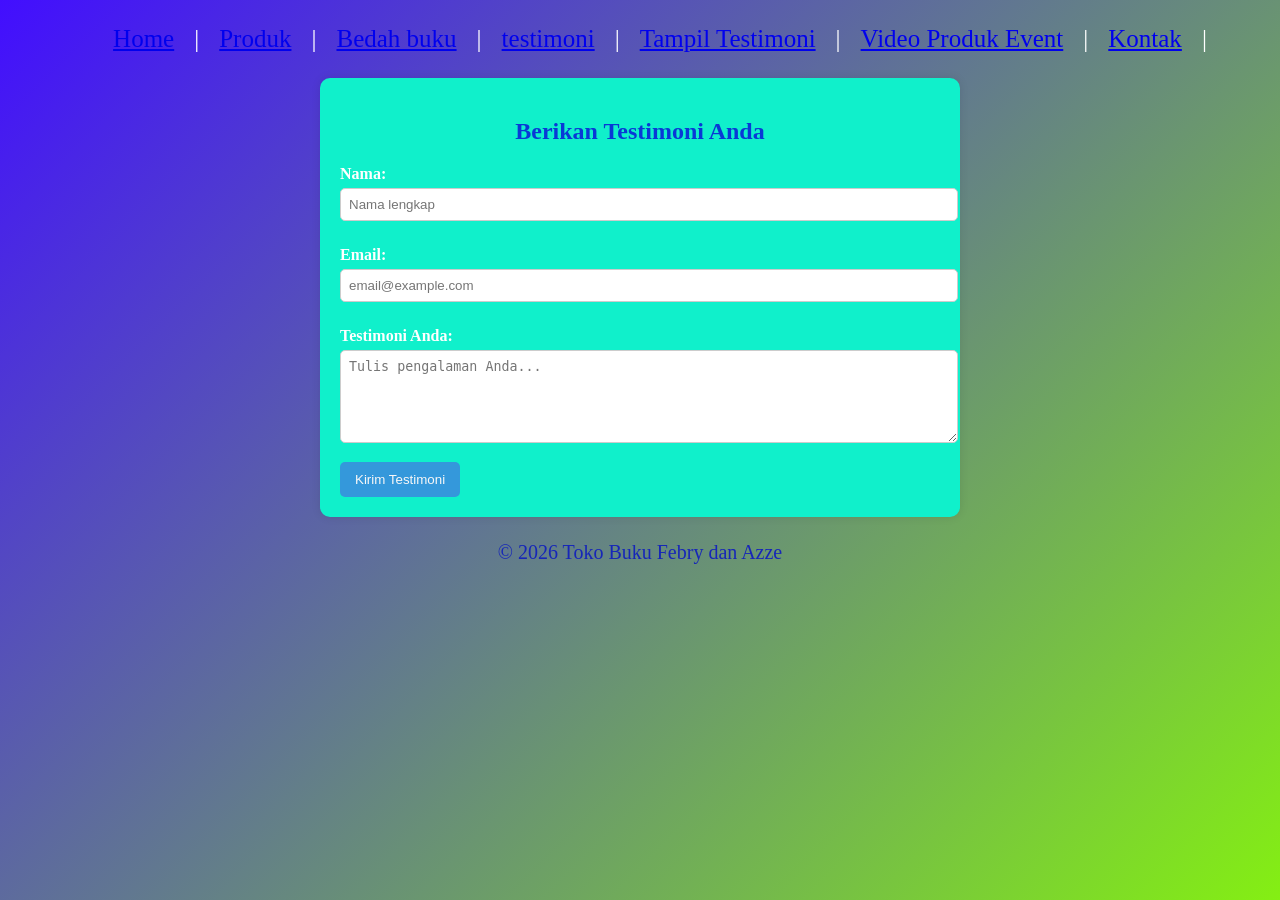
<file: Testimoni.html>
<!DOCTYPE html>
<html lang="id">
<head>
<meta charset="UTF-8">
<meta name="viewport" content="width=device-width, initial-scale=1.0">
<title>Profile Usaha Buku Ferdyano</title>
<link rel ="stylesheet" href ="style.css"/>
<nav class="navbar">
  <ul>
    <li><a href="index.html">Home</a></li>|
    <li><a href="produk.html">Produk</a></li>|
    <li><a href="bedah-buku-artikel.html">Bedah buku</a></li>|
    <li><a href="Testimoni.html">testimoni</a></li>|
    <li><a href="Tampil Testimoni.html">Tampil Testimoni</a></li>|
    <li><a href="Video Produk Event.html">Video Produk Event</a></li>|
    <li><a href="Kontak.html">Kontak</a></li>|
  </ul>
</nav>
</head>
<body>
  <main class="formulir">
    <h2>Berikan Testimoni Anda</h2>
    <form id="formTestimoni">
      <label for="nama">Nama:</label>
      <input type="text" id="nama" name="nama" required placeholder="Nama lengkap">

      <label for="email">Email:</label>
      <input type="email" id="email" name="email" required placeholder="email@example.com">

      <label for="pesan">Testimoni Anda:</label>
      <textarea id="pesan" name="pesan" required placeholder="Tulis pengalaman Anda..." rows="5"></textarea>

      <button type="submit">Kirim Testimoni</button>
    </form>
  </main>

  <footer>
    <p>&copy; 2026 Toko Buku Febry dan Azze</p>
  </footer>

  <script>
    document.getElementById('formTestimoni').addEventListener('submit', function(e) {
      e.preventDefault();

      const nama = document.getElementById('nama').value;
      const email = document.getElementById('email').value;
      const pesan = document.getElementById('pesan').value;

      const dataBaru = { nama, email, pesan };

      // Ambil list dari localStorage
      const testimoniList = JSON.parse(localStorage.getItem('testimoniList')) || [];

      // Tambahkan testimoni baru
      testimoniList.push(dataBaru);

      // Simpan kembali ke localStorage
      localStorage.setItem('testimoniList', JSON.stringify(testimoniList));

      // Arahkan ke halaman konfirmasi
      window.location.href = 'Proses Testimoni.html';
    });
  </script>

</body>
</html>
</file>
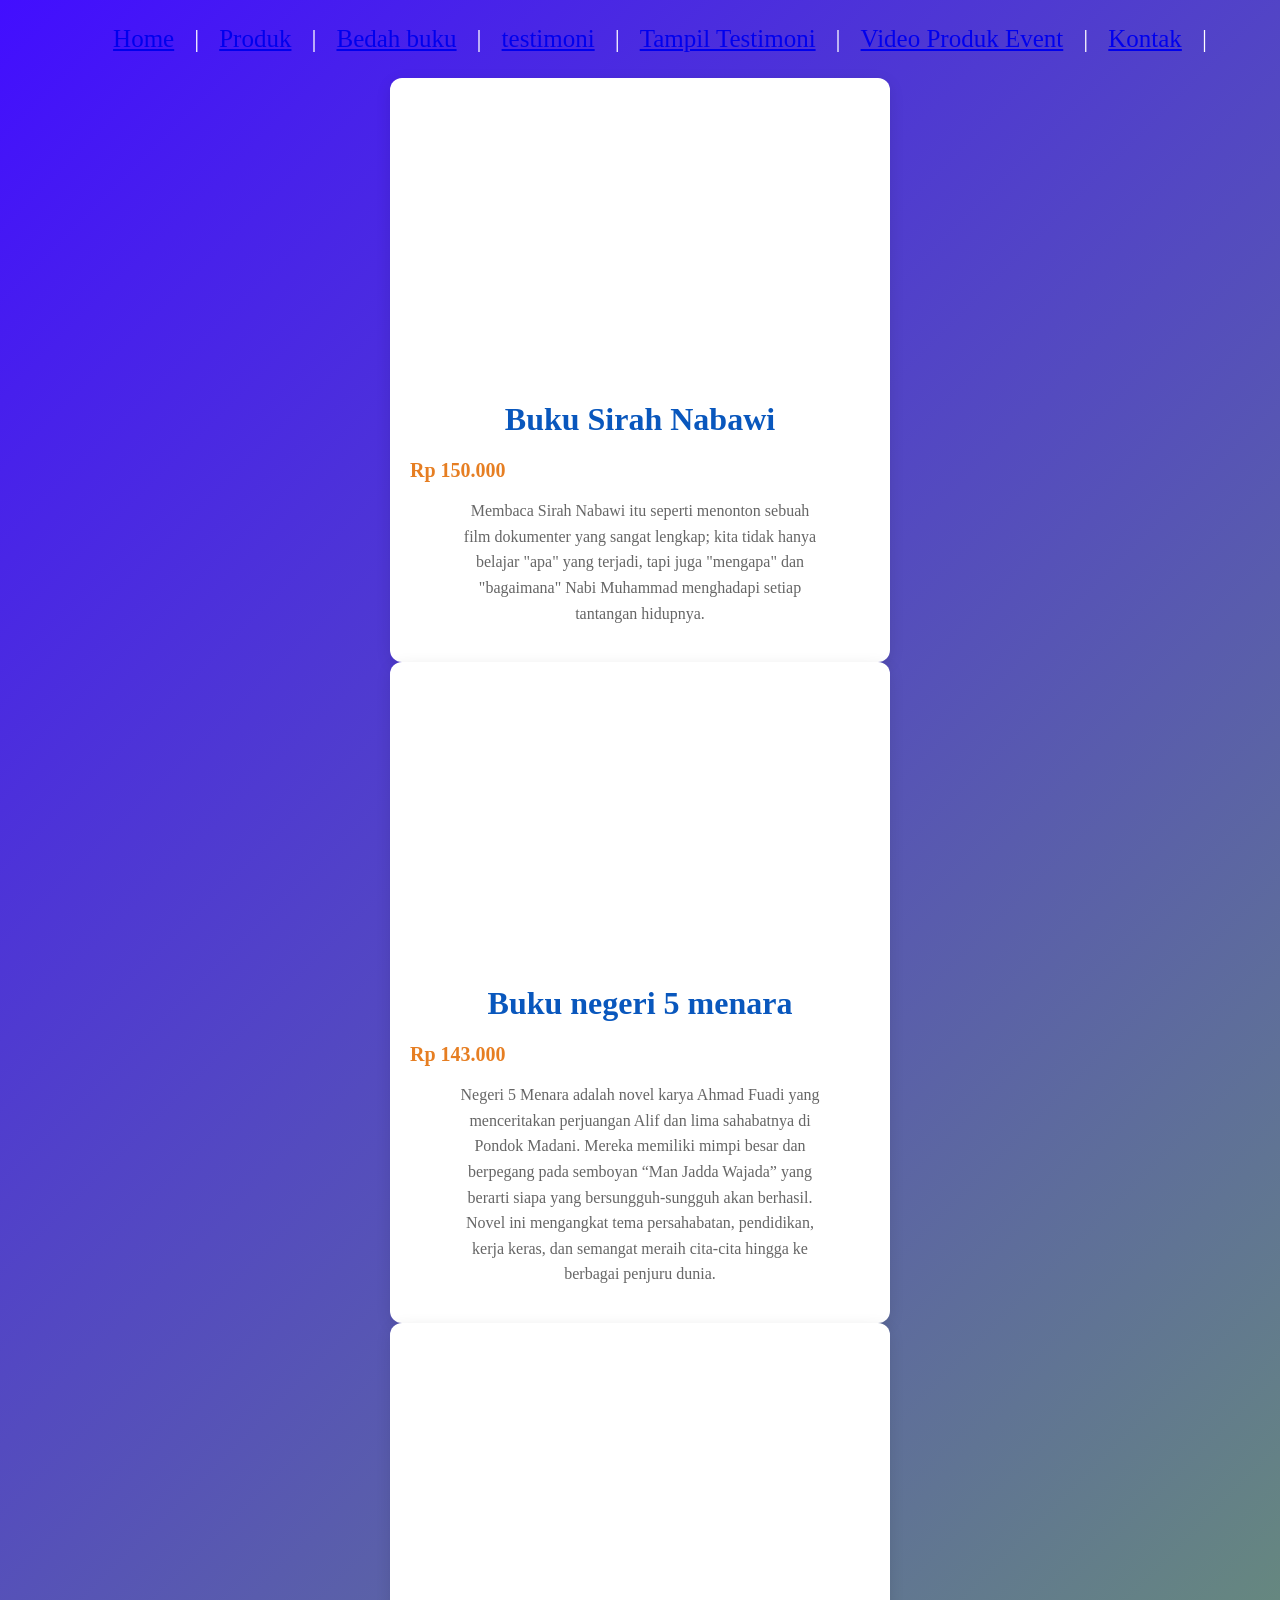
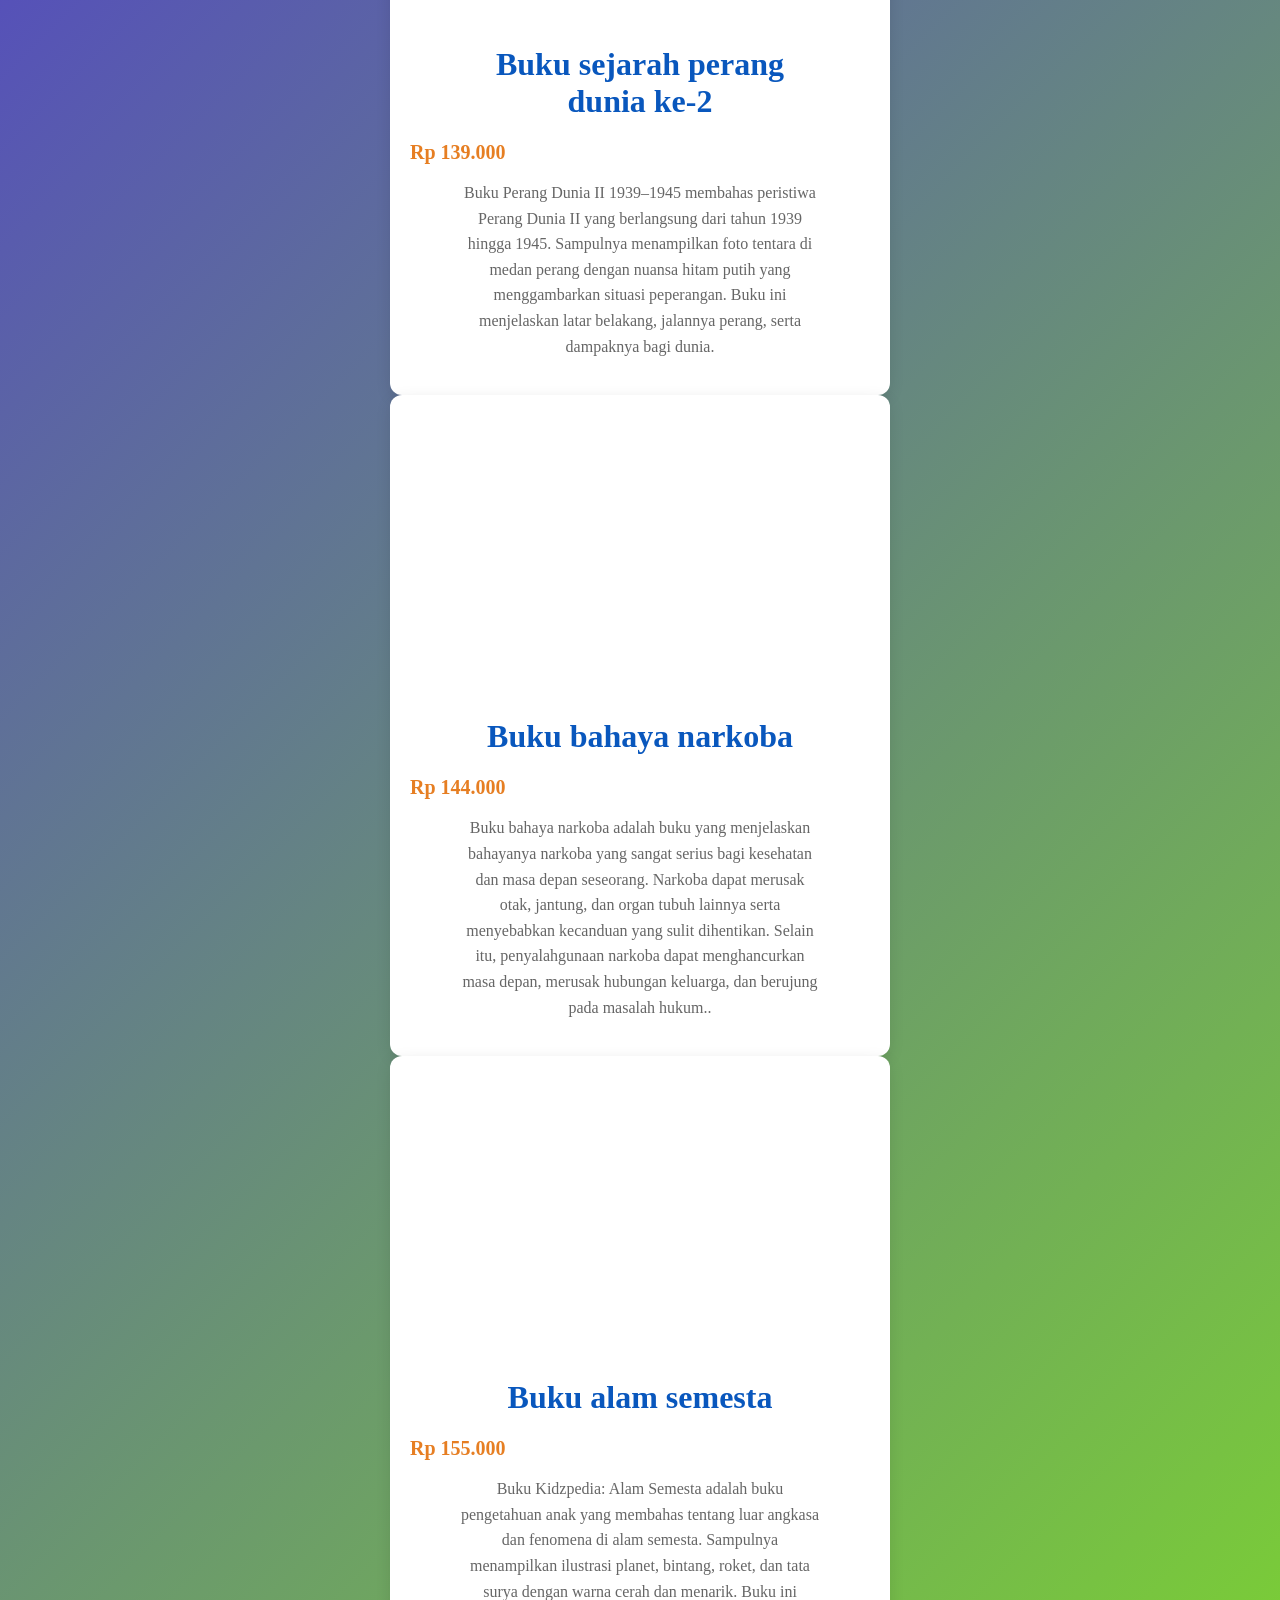
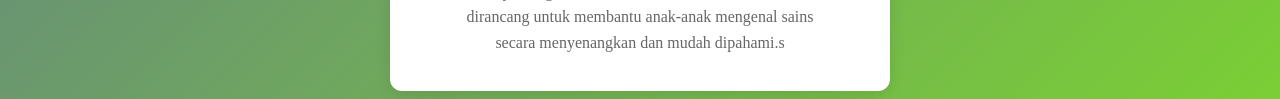
<file: video produk event.html>
<!DOCTYPE html>
<html lang="id">
<head>
<meta charset="UTF-8">
<meta name="viewport" content="width=device-width, initial-scale=1.0">
<title>Profile Usaha Buku Ferdyano</title>
<link rel ="stylesheet" href ="style.css"/>
<nav class="navbar">
  <ul>
    <li><a href="index.html">Home</a></li>|
    <li><a href="produk.html">Produk</a></li>|
    <li><a href="bedah-buku-artikel.html">Bedah buku</a></li>|
    <li><a href="Testimoni.html">testimoni</a></li>|
    <li><a href="Tampil Testimoni.html">Tampil Testimoni</a></li>|
    <li><a href="video produk event.html">Video Produk Event</a></li>|
    <li><a href="kontak.html">Kontak</a></li>|
  </ul>
</nav>
</head>
<body>
  <div class="card-buku">
        <div class="video-container">
          <iframe src="https://www.youtube.com/embed/0WvxNDQ7M0o" 
                    title="Komparasi Buku Sirah Nabawiyyah"
                    allow="accelerometer; autoplay; clipboard-write; encrypted-media; gyroscope; picture-in-picture" 
                    allowfullscreen>
            </iframe>
        </div>
        <div class="konten">
            <h1>Buku Sirah Nabawi</h1>
            <div class="harga-buku">Rp 150.000</div>
            <p class="deskripsi">
               Membaca Sirah Nabawi itu seperti menonton sebuah film dokumenter yang sangat lengkap; kita tidak hanya belajar "apa" yang terjadi, tapi juga "mengapa" dan "bagaimana" Nabi Muhammad menghadapi setiap tantangan hidupnya.
            </p>
        </div>
    </div>

    <div class="card-buku">
        <div class="video-container">
          <iframe src="https://www.youtube.com/embed/btgqqPwEw1c" 
                    title="Komparasi Buku negeri 5 menara"
                    allow="accelerometer; autoplay; clipboard-write; encrypted-media; gyroscope; picture-in-picture" 
                    allowfullscreen>
            </iframe>
        </div>
        <div class="konten">
            <h1>Buku negeri 5 menara</h1>
            <div class="harga-buku">Rp 143.000</div>
            <p class="deskripsi">
               Negeri 5 Menara adalah novel karya Ahmad Fuadi yang menceritakan perjuangan Alif dan lima sahabatnya di Pondok Madani.

Mereka memiliki mimpi besar dan berpegang pada semboyan “Man Jadda Wajada” yang berarti siapa yang bersungguh-sungguh akan berhasil.

Novel ini mengangkat tema persahabatan, pendidikan, kerja keras, dan semangat meraih cita-cita hingga ke berbagai penjuru dunia.
            </p>
        </div>
    </div>

    <div class="card-buku">
        <div class="video-container">
          <iframe src="https://www.youtube.com/embed/S8959743s1g&list=PLA4NRgjposUHdN3Nlt0ev3QK1TMwzi5H7" 
                    title="Komparasi Buku sejarah terjadinya perang dunia ke-2"
                    allow="accelerometer; autoplay; clipboard-write; encrypted-media; gyroscope; picture-in-picture" 
                    allowfullscreen>
            </iframe>
        </div>
        <div class="konten">
            <h1>Buku sejarah perang dunia ke-2</h1>
            <div class="harga-buku">Rp 139.000</div>
            <p class="deskripsi">
               Buku Perang Dunia II 1939–1945 membahas peristiwa Perang Dunia II yang berlangsung dari tahun 1939 hingga 1945.
Sampulnya menampilkan foto tentara di medan perang dengan nuansa hitam putih yang menggambarkan situasi peperangan.
Buku ini menjelaskan latar belakang, jalannya perang, serta dampaknya bagi dunia.
        </div>
    </div>

     <div class="card-buku">
        <div class="video-container">
          <iframe src="https://www.youtube.com/embed/M6QcUp5smjU" 
                    title="Komparasi Buku bahaya narkoba"
                    allow="accelerometer; autoplay; clipboard-write; encrypted-media; gyroscope; picture-in-picture" 
                    allowfullscreen>
            </iframe>
        </div>
        <div class="konten">
            <h1>Buku bahaya narkoba</h1>
            <div class="harga-buku">Rp 144.000</div>
            <p class="deskripsi">
              Buku bahaya narkoba adalah buku yang menjelaskan bahayanya narkoba yang sangat serius bagi kesehatan dan masa depan seseorang.

Narkoba dapat merusak otak, jantung, dan organ tubuh lainnya serta menyebabkan kecanduan yang sulit dihentikan.

Selain itu, penyalahgunaan narkoba dapat menghancurkan masa depan, merusak hubungan keluarga, dan berujung pada masalah hukum..
            </p>
        </div>
    </div>

 <div class="card-buku">
        <div class="video-container">
          <iframe width="560" height="315" src="https://www.youtube.com/embed/0WvxNDQ7M0o?si=HCbETH8Ixv2hx9Gy" title="YouTube video player" frameborder="0" allow="accelerometer; autoplay; clipboard-write; encrypted-media; gyroscope; picture-in-picture; web-share" referrerpolicy="strict-origin-when-cross-origin" allowfullscreen></iframe>
        </div>
        <div class="konten">
            <h1>Buku alam semesta</h1>
            <div class="harga-buku">Rp 155.000</div>
            <p class="deskripsi">
              Buku Kidzpedia: Alam Semesta adalah buku pengetahuan anak yang membahas tentang luar angkasa dan fenomena di alam semesta.

Sampulnya menampilkan ilustrasi planet, bintang, roket, dan tata surya dengan warna cerah dan menarik.

Buku ini dirancang untuk membantu anak-anak mengenal sains secara menyenangkan dan mudah dipahami.s
            </p>
        </div>
    </div>
</body>
</html>
</body>
</file>
<file: style.css>
body {
    background : linear-gradient(135deg,#420eff, #89ff02,#ffe602,#1cf8c1,#ff02ea );
    font-family: "poppins";
    color: #ffffff;
    margin: "20px";
    min-height: 100;
    background-size: 500% 500%;
    animation: gradientBG 10s ease infinite;

}

@keyframes gradientBG {
  0% {background-position: 0% 50%;}
  50% {background-position: 100% 50%;}
  100% {background-position: 0% 50%;}
}

.daftar-produk {
display: grid;
grid-template-columns: repeat(auto-fit,
minmax(250px, 1fr));
gap: 20px;
padding: 20px;
}

.produk {
background-color: #07c9fa;
border: 1px solid #2c18dd;
padding: 15px;
border-radius: 10px;
text-align: center;
box-shadow: 0 2px 6px rgba(0, 0, 0, 0.1);
}

.produk img {
width: 150px;
height: auto;
border-radius: 5px;
margin-bottom: 10px;
}

.produk h2 {font-size: 20px;
color: #2c3e50;
}

.produk h3 {
font-size: 16px;
color: #2c3e50;
}

.harga {
font-weight: bold;
color: #27ae60;
}

.deskripsi {
font-size: 14px;
color: #555;
}

h1 {
    color: #0957bd;
    text-align: center;
    padding-left : 50px;
    padding-right : 50px;}
h2 {
    color: #0939d6;
    text-align: center; 
    padding-left : 50px;
    padding-right : 50px;
    }
p {
    color:#1626b8;
    font-size: 20px;
    text-align: center;
    line-height: 1.5;  
    padding-left : 50px;
    padding-right : 50px
    }

.navbar ul {
  display: flex;            
  justify-content: center;  
  list-style: none;         
  margin: 10;
  padding: 10;
  gap : 20px;
  font-family: poppins;
  font-size: 25px;
} 
.artikel { 
max-width: 700px;
margin: auto;
padding: 20px;
background-color: #fdfdfd;
font-family: 'Georgia', serif;
line-height: 1.8;
}
 artikel .penulis {
font-style: italic;
color: #666;
margin-bottom: 20px;
}          
.artikel .sampul {
width: 180px;
float: right;
margin: 0 0 20px 20px;
border: 1px solid #ccc;
box-shadow: 2px 2px 6px rgba(0,0,0,0.1);
}       
.artikel blockquote {
font-style: italic;
padding-left: 20px;
margin: 20px 0;
border-left: 4px solid #999;
color: #444;
background-color: #f9f9f9;
}          
.btn-kembali {
display: inline-block;
margin-top: 30px;
padding: 10px 16px;
background-color: #0066cc;
color: white;
text-decoration: none;
border-radius: 4px;
}          
.btn-kembali:hover {
background-color: #004d99;
}
.formulir {
max-width: 600px;
margin: auto;
padding: 20px;
background-color: #10f0cb;
border-radius: 10px;
box-shadow: 0 0 10px rgba(0,0,0,0.1);
}
form label {
display: block;
margin-top: 10px;
font-weight: bold;
}
form input,
form select,
form textarea {
width: 100%;
padding: 8px;
margin-top: 5px;
margin-bottom: 15px;
border-radius: 5px;
border: 1px solid #ccc;
}
form button {
background-color: #3498db;
color: rgb(247, 247, 247);
padding: 10px 15px;
border: none;
border-radius: 5px;
cursor: pointer;
}
form button:hover {
background-color: #2980b9;
}

.rating {
    font-size: 75px;      
    color: #FFD700;       
    margin-right: 5px;  
    text-align: center; 
}
.card-buku {
            background-color: white;
            width: 100%;
            max-width: 560px; /* Menyesuaikan ukuran standar video Youtube */
            border-radius: 12px;
            overflow: hidden;
            box-shadow: 0 4px 15px rgba(0,0,0,0.1);
            transition: 0.3s;
            width: 100%;
            max-width: 500px; /* Tentukan lebar maksimal */
            margin-left: auto;
            margin-right: auto;
            display: block; /* Memastikan elemen dianggap sebagai blok */
        }

        .video-container {
            position: relative;
            width: 100%;
            padding-bottom: 56.25%; /* Rasio 16:9 */
            height: 0;
        }

        .video-container iframe {
            position: absolute;
            top: 0;
            left: 0;
            width: 100%;
            height: 100%;
            border: none;
        }

        .konten {
            padding: 20px;
        }

        .judul-buku {
            font-size: 24px;
            color: #333;
            margin: 0 0 10px 0;
            font-weight: bold;
        }

        .harga-buku {
            font-size: 20px;
            color: #e67e22; /* Warna orange agar menonjol */
            font-weight: 600;
            margin-bottom: 15px;
        }

        .deskripsi {
            font-size: 16px;
            color: #666;
            line-height: 1.6;
        }
</file>
